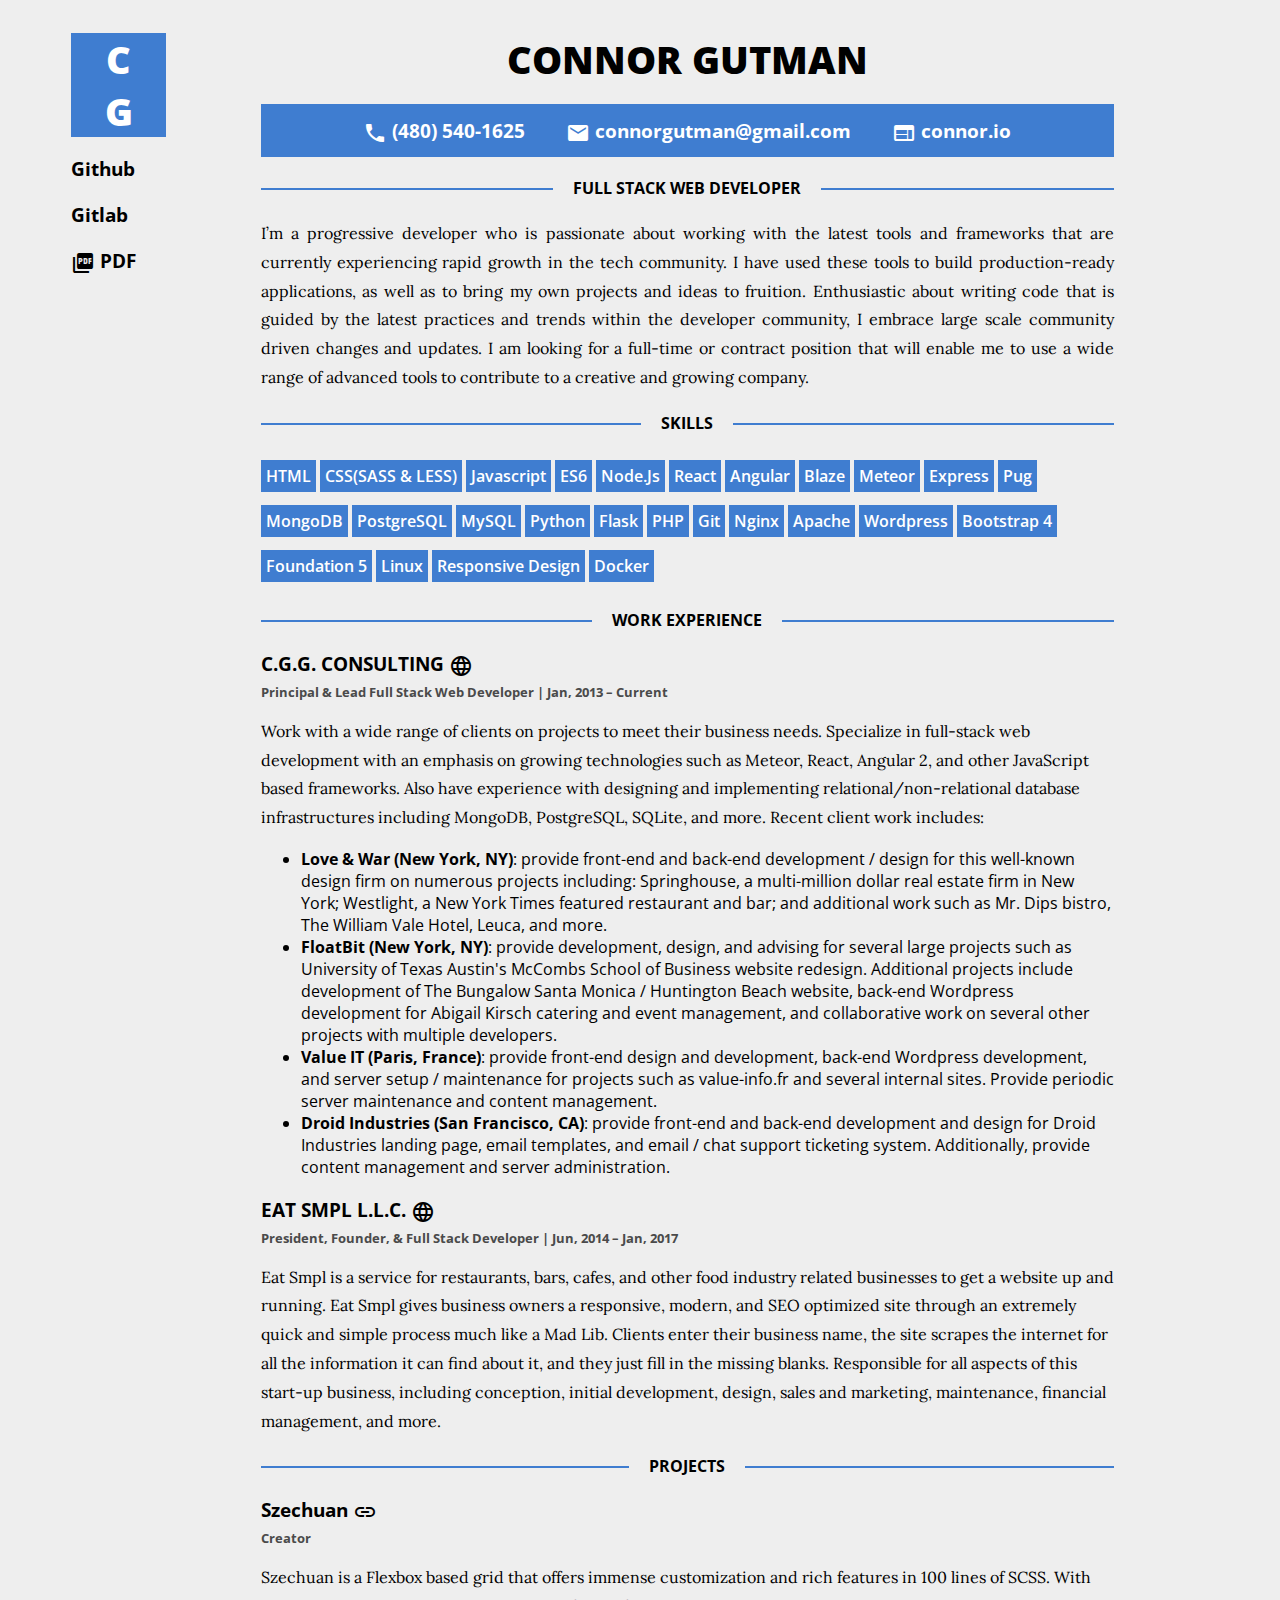
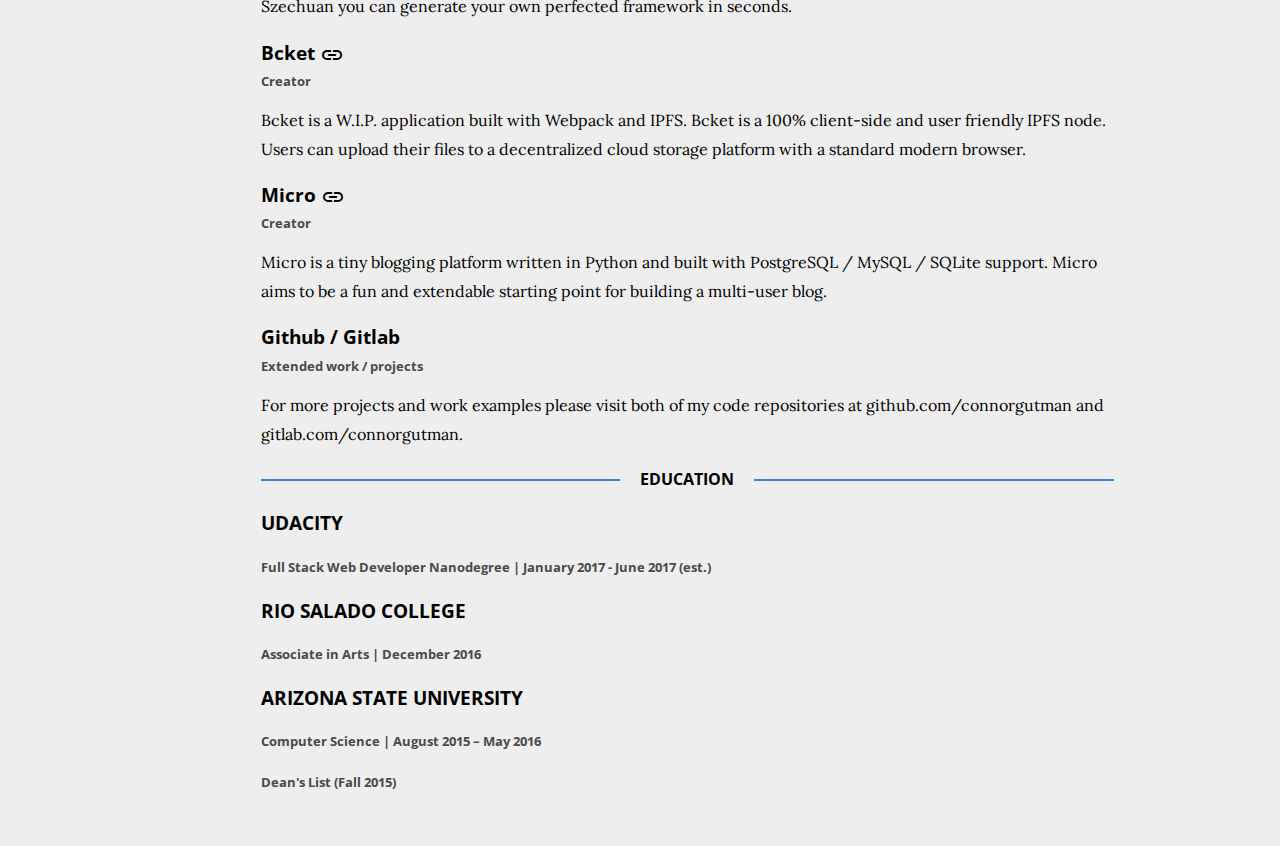
<file: index.html>
<!DOCTYPE html>
<html lang="en">

<head>
  <!-- Required meta tags -->
  <meta charset="utf-8">
  <meta name="viewport" content="width=device-width, initial-scale=1, shrink-to-fit=no">
  <link href="https://fonts.googleapis.com/css?family=Lora:400,700|Open+Sans:400,700" rel="stylesheet">
  <link href="https://fonts.googleapis.com/icon?family=Material+Icons" rel="stylesheet">
  <link href="https://maxcdn.bootstrapcdn.com/font-awesome/4.6.3/css/font-awesome.min.css" rel="stylesheet" integrity="sha384-T8Gy5hrqNKT+hzMclPo118YTQO6cYprQmhrYwIiQ/3axmI1hQomh7Ud2hPOy8SP1" crossorigin="anonymous">
  <link rel="stylesheet" href="css/grid.min.css">
  <link rel="stylesheet" href="css/main.min.css">
</head>

<body>
  <div class="grid">
    <div class="row">
      <div class="col col-2-of-12 col-m-8-of-8 m-hide">
        <h1 class="CG t-c"><span class="large">C<br>G</span></h1>
        <a href="https://github.com/ConnorGutman" target="_blank"><h3><i class="fa fa-github" aria-hidden="true"></i> Github</h3></a>
        <a href="https://gitlab.com/u/connorgutman" target="_blank"><h3><i class="fa fa-gitlab" aria-hidden="true"></i> Gitlab</h3></a>
        <a href="resume.pdf" target="_blank"><h3><i class="material-icons">&#xE415;</i> PDF</h3></a>
      </div>
      <div class="col col-9-of-12 col-m-8-of-8">
        <h1 class="t-c"><span class="large">Connor Gutman</span></h1>
        <h3 class="contact t-c"><a href="tel://1-480-540-1625"><i class="material-icons">&#xE0CD;</i> (480) 540-1625</a> <a href="mailto:connorgutman@gmail.com" target="_blank"><i class="material-icons">&#xE0BE;</i> connorgutman@gmail.com</a> <a href="http://connor.io" target="_blank"><i class="material-icons">&#xE051;</i> connor.io</a></h3>
        <h2 class="pinline t-c"><span>Full Stack Web Developer</span></h2>
        <p class="t-j">I’m a progressive developer who is passionate about working with the latest tools and frameworks that are currently experiencing rapid growth in the tech community. I have used these tools to build production-ready applications, as well as to bring my own projects and ideas to fruition. Enthusiastic about writing code that is guided by the latest practices and trends within the developer community, I embrace large scale community driven changes and updates. I am looking for a full-time or contract position that will enable me to use a wide range of advanced tools to contribute to a creative and growing company.</p>
        <h2 class="pinline t-c"><span>Skills</span></h2>
        <p class="skills"><span>HTML</span> <span>CSS(SASS &amp; LESS)</span> <span>Javascript</span> <span>ES6</span> <span>Node.Js</span> <span>React</span> <span>Angular</span> <span>Blaze</span> <span>Meteor</span> <span>Express</span> <span>Pug</span> <span>MongoDB</span> <span>PostgreSQL</span>          <span>MySQL</span> <span>Python</span> <span>Flask</span> <span>PHP</span> <span>Git</span> <span>Nginx</span> <span>Apache</span> <span>Wordpress</span> <span>Bootstrap 4</span> <span>Foundation 5</span> <span>Linux</span> <span>Responsive Design</span>          <span>Docker</span></p>
        <h2 class="pinline t-c"><span>Work Experience</span></h2>
        <h3 class="t-up job"><a href="http://connor.io" target="_blank">C.G.G. Consulting <i class="material-icons">&#xE894;</i></a></h3>
        <h5 class="job-desc">Principal &amp; Lead Full Stack Web Developer | Jan, 2013 – Current</h5>
        <p>Work with a wide range of clients on projects to meet their business needs. Specialize in full-stack web development with an emphasis on growing technologies such as Meteor, React, Angular 2, and other JavaScript based frameworks. Also have experience
          with designing and implementing relational/non-relational database infrastructures including MongoDB, PostgreSQL, SQLite, and more. Recent client work includes:</p>
        <ul class="work-place-points">
          <li><strong>Love &amp; War (New York, NY)</strong>: provide front-end and back-end development / design for this well-known design firm on numerous projects including: <a href="http://www.springhousepartners.com/" target="_blank">Springhouse</a>, a multi-million dollar real estate firm in New York; <a href="http://westlightnyc.com/" target="_blank">Westlight</a>, a New York Times featured restaurant and bar; and additional work such as <a href="http://misterdips.com/">Mr. Dips bistro</a>, <a href="https://www.thewilliamvale.com/">The William Vale Hotel</a>, Leuca, and more.</li>
          <li><strong>FloatBit (New York, NY)</strong>: provide development, design, and advising for several large projects such as University of Texas Austin's McCombs School of Business website redesign. Additional projects include development of The Bungalow
            Santa Monica / Huntington Beach website, back-end Wordpress development for Abigail Kirsch catering and event management, and collaborative work on several other projects with multiple developers.</li>
          <li><strong>Value IT (Paris, France)</strong>: provide front-end design and development, back-end Wordpress development, and server setup / maintenance for projects such as value-info.fr and several internal sites. Provide periodic server maintenance
            and content management.</li>
          <li><strong>Droid Industries (San Francisco, CA)</strong>: provide front-end and back-end development and design for Droid Industries landing page, email templates, and email / chat support ticketing system. Additionally, provide content management
            and server administration.</li>
        </ul>
        <h3 class="job"><a href="http://www.eatsmpl.com" target="_blank">EAT SMPL L.L.C. <i class="material-icons">&#xE894;</i></a></h3>
        <h5 class="job-desc">President, Founder, &amp; Full Stack Developer | Jun, 2014 – Jan, 2017</h5>
        <p class="job-bio">Eat Smpl is a service for restaurants, bars, cafes, and other food industry related businesses to get a website up and running. Eat Smpl gives business owners a responsive, modern, and SEO optimized site through an extremely quick and simple process
          much like a Mad Lib. Clients enter their business name, the site scrapes the internet for all the information it can find about it, and they just fill in the missing blanks. Responsible for all aspects of this start-up business, including conception,
          initial development, design, sales and marketing, maintenance, financial management, and more.</p>
        <h2 class="pinline t-c"><span>Projects</span></h2>
        <h3 class="project"><a href="https://connor.io/szechuan" target="_blank">Szechuan <i class="material-icons">&#xE157;</i></a></h3>
        <h5 class="project-desc">Creator</h5>
        <p class="project-bio">Szechuan is a Flexbox based grid that offers immense customization and rich features in 100 lines of SCSS. With Szechuan you can generate your own perfected framework in seconds.</p>
        <h3 class="project"><a href="https://connor.io/bcket/" target="_blank">Bcket <i class="material-icons">&#xE157;</i></a></h3>
        <h5 class="project-desc">Creator</h5>
        <p class="project-bio">Bcket is a W.I.P. application built with Webpack and IPFS. Bcket is a 100% client-side and user friendly IPFS node. Users can upload their files to a decentralized cloud storage platform with a standard modern browser.</p>
        <h3 class="project"><a href="https://p3-micro.appspot.com/" target="_blank">Micro <i class="material-icons">&#xE157;</i></a></h3>
        <h5 class="project-desc">Creator</h5>
        <p class="project-bio">Micro is a tiny blogging platform written in Python and built with PostgreSQL / MySQL / SQLite support. Micro aims to be a fun and extendable starting point for building a multi-user blog.</p>
        <h3 class="project"><a href="https://github.com/ConnorGutman" target="_blank">Github <i class="fa fa-github" aria-hidden="true"></i></a> / <a href="https://gitlab.com/u/connorgutman" target="_blank">Gitlab <i class="fa fa-gitlab" aria-hidden="true"></i></a></h3>
        <h5 class="project-desc">Extended work / projects</h5>
        <p class="project-bio">For more projects and work examples please visit both of my code repositories at github.com/connorgutman and gitlab.com/connorgutman.</p>
        <h2 class="pinline t-c"><span>Education</span></h2>
        <h3 class="education-listing">UDACITY</h3>
        <h5 class="education-listing-details">Full Stack Web Developer Nanodegree | January 2017 - June 2017 (est.)</h5>
        <h3 class="education-listing">RIO SALADO COLLEGE</h3>
        <h5 class="education-listing-details">Associate in Arts | December 2016</h5>
        <h3 class="education-listing">ARIZONA STATE UNIVERSITY</h3>
        <h5 class="education-listing-details">Computer Science | August 2015 – May 2016</h5>
        <h5 class="education-listing-details">Dean's List (Fall 2015)</h5>
      </div>
    </div>
  </div>
</body>

</html>
</file>
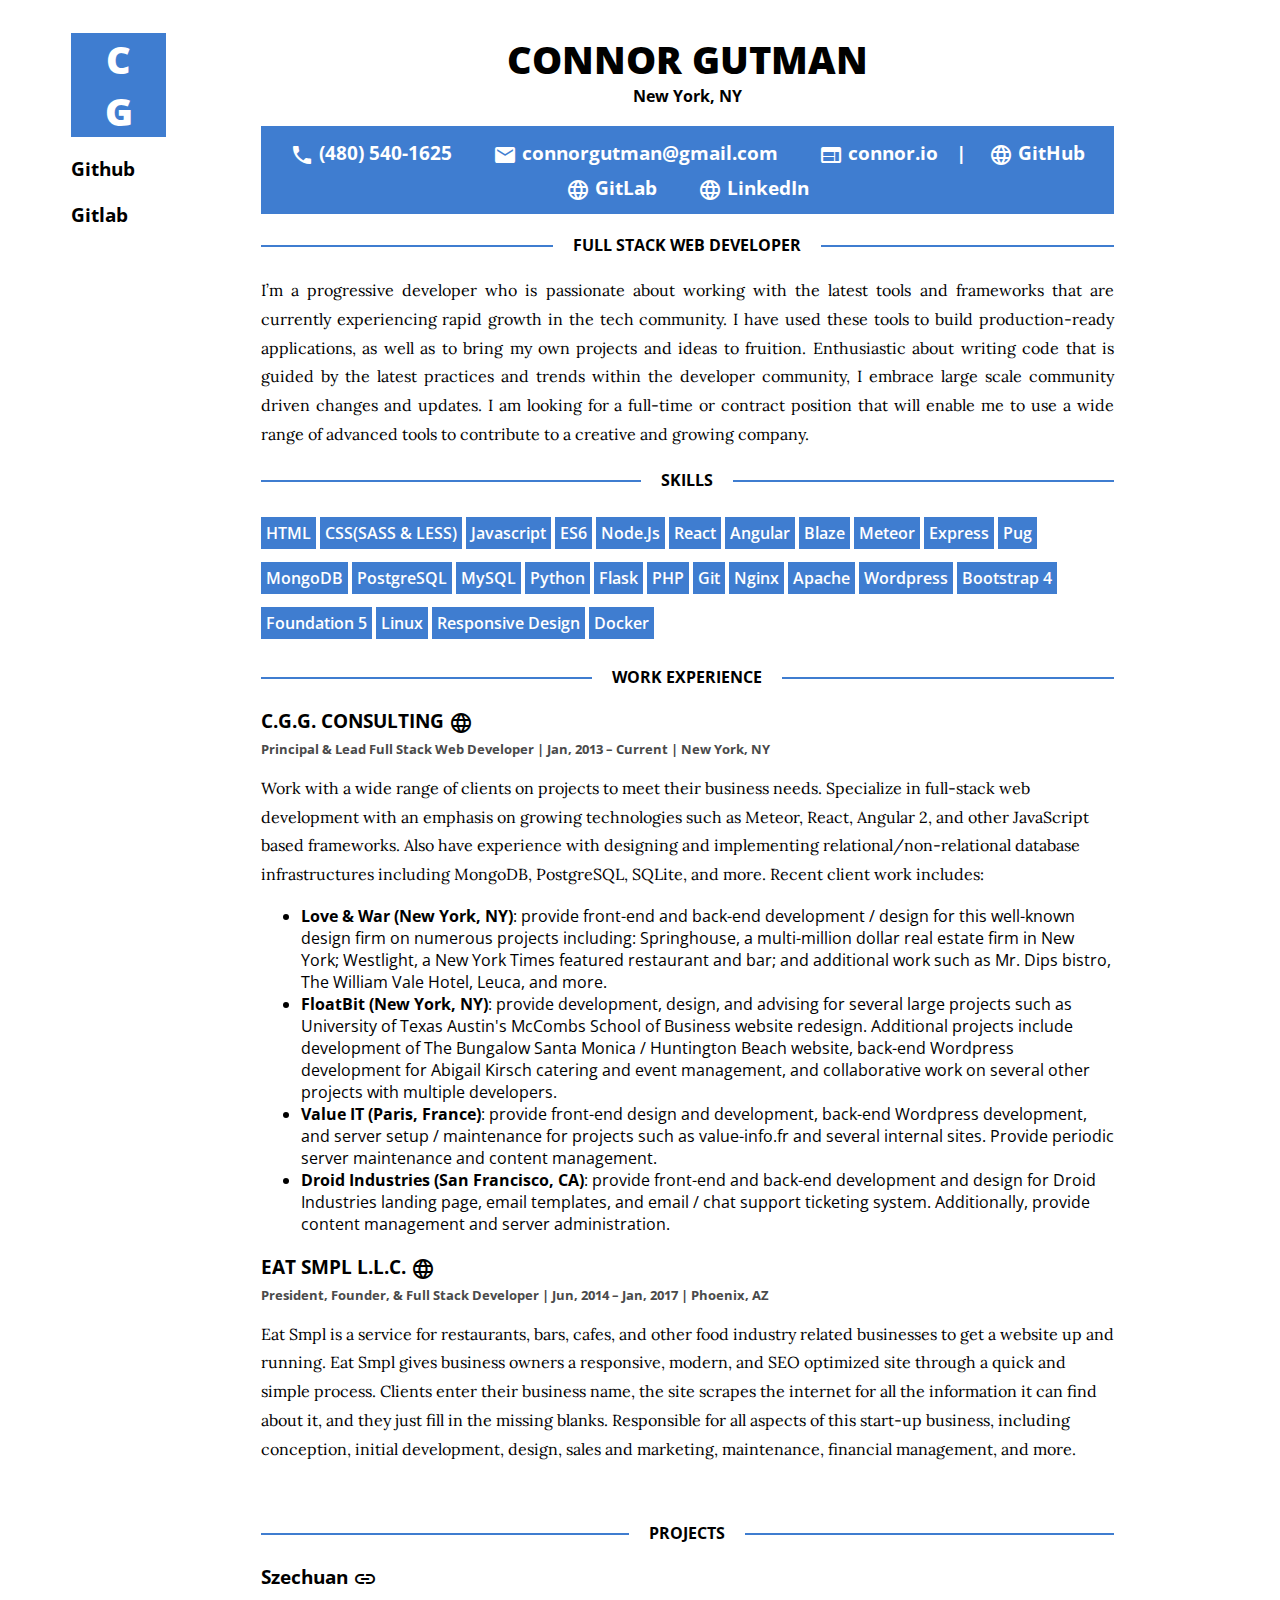
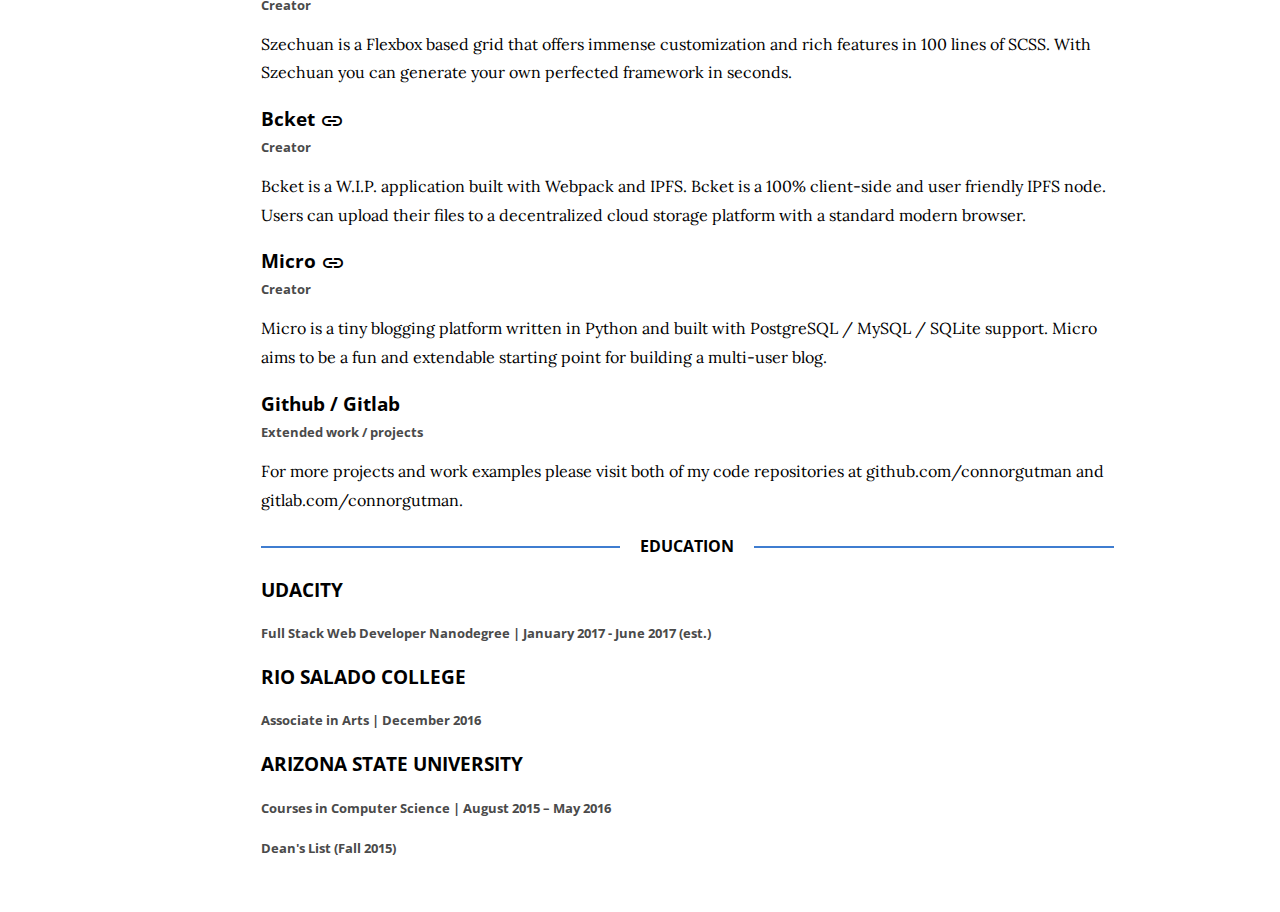
<file: friendly.html>
<!DOCTYPE html>
<html lang="en">

<head>
  <!-- Required meta tags -->
  <meta charset="utf-8">
  <meta name="viewport" content="width=device-width, initial-scale=1, shrink-to-fit=no">
  <link href="https://fonts.googleapis.com/css?family=Lora:400,700|Open+Sans:400,700" rel="stylesheet">
  <link href="https://fonts.googleapis.com/icon?family=Material+Icons" rel="stylesheet">
  <link href="https://maxcdn.bootstrapcdn.com/font-awesome/4.6.3/css/font-awesome.min.css" rel="stylesheet" integrity="sha384-T8Gy5hrqNKT+hzMclPo118YTQO6cYprQmhrYwIiQ/3axmI1hQomh7Ud2hPOy8SP1" crossorigin="anonymous">
  <link rel="stylesheet" href="css/grid.min.css">
  <link rel="stylesheet" href="css/main.min.css">
</head>

<body style="background-color: #fff;">
  <div class="grid" style="background-color: #fff;">
    <div class="row" style="background-color: #fff;">
      <div class="col col-2-of-12 col-m-8-of-8 m-hide">
        <h1 class="CG t-c"><span class="large">C<br>G</span></h1>
        <a href="https://github.com/ConnorGutman" target="_blank"><h3><i class="fa fa-github" aria-hidden="true"></i> Github</h3></a>
        <a href="https://gitlab.com/u/connorgutman" target="_blank"><h3><i class="fa fa-gitlab" aria-hidden="true"></i> Gitlab</h3></a>
      </div>
      <div class="col col-9-of-12 col-m-8-of-8">
        <h1 class="t-c"><span class="large">Connor Gutman</span></h1>
        <h4 class="t-c" style="margin:0;">New York, NY</h4>
        <h3 class="contact t-c"><a href="tel://1-480-540-1625"><i class="material-icons">&#xE0CD;</i> (480) 540-1625</a> <a href="mailto:connorgutman@gmail.com" target="_blank"><i class="material-icons">&#xE0BE;</i> connorgutman@gmail.com</a> <a href="http://connor.io" target="_blank"><i class="material-icons">&#xE051;</i> connor.io</a><span style="color: #fff">| </span><a href="https://github.com/ConnorGutman" target="_blank"><i class="material-icons">&#xE894;</i> GitHub</a> <a href="https://gitlab.com/u/connorgutman" target="_blank"><i class="material-icons">&#xE894;</i> GitLab</a> <a href="https://www.linkedin.com/in/connorgutman/" target="_blank"><i class="material-icons">&#xE894;</i> LinkedIn</a></h3>
        <h2 class="pinline t-c"><span>Full Stack Web Developer</span></h2>
        <p class="t-j">I’m a progressive developer who is passionate about working with the latest tools and frameworks that are currently experiencing rapid growth in the tech community. I have used these tools to build production-ready applications, as well as to bring my own projects and ideas to fruition. Enthusiastic about writing code that is guided by the latest practices and trends within the developer community, I embrace large scale community driven changes and updates. I am looking for a full-time or contract position that will enable me to use a wide range of advanced tools to contribute to a creative and growing company.</p>
        <h2 class="pinline t-c"><span>Skills</span></h2>
        <p class="skills"><span>HTML</span> <span>CSS(SASS &amp; LESS)</span> <span>Javascript</span> <span>ES6</span> <span>Node.Js</span> <span>React</span> <span>Angular</span> <span>Blaze</span> <span>Meteor</span> <span>Express</span> <span>Pug</span> <span>MongoDB</span> <span>PostgreSQL</span>          <span>MySQL</span> <span>Python</span> <span>Flask</span> <span>PHP</span> <span>Git</span> <span>Nginx</span> <span>Apache</span> <span>Wordpress</span> <span>Bootstrap 4</span> <span>Foundation 5</span> <span>Linux</span> <span>Responsive Design</span>          <span>Docker</span></p>
        <h2 class="pinline t-c"><span>Work Experience</span></h2>
        <h3 class="t-up job"><a href="http://connor.io" target="_blank">C.G.G. Consulting <i class="material-icons">&#xE894;</i></a></h3>
        <h5 class="job-desc">Principal &amp; Lead Full Stack Web Developer | Jan, 2013 – Current | New York, NY</h5>
        <p>Work with a wide range of clients on projects to meet their business needs. Specialize in full-stack web development with an emphasis on growing technologies such as Meteor, React, Angular 2, and other JavaScript based frameworks. Also have experience
          with designing and implementing relational/non-relational database infrastructures including MongoDB, PostgreSQL, SQLite, and more. Recent client work includes:</p>
        <ul class="work-place-points">
          <li><strong>Love &amp; War (New York, NY)</strong>: provide front-end and back-end development / design for this well-known design firm on numerous projects including: <a href="http://www.springhousepartners.com/" target="_blank">Springhouse</a>, a multi-million dollar real estate firm in New York; <a href="http://westlightnyc.com/" target="_blank">Westlight</a>, a New York Times featured restaurant and bar; and additional work such as <a href="http://misterdips.com/">Mr. Dips bistro</a>, <a href="https://www.thewilliamvale.com/">The William Vale Hotel</a>, Leuca, and more.</li>
          <li><strong>FloatBit (New York, NY)</strong>: provide development, design, and advising for several large projects such as University of Texas Austin's McCombs School of Business website redesign. Additional projects include development of The Bungalow
            Santa Monica / Huntington Beach website, back-end Wordpress development for Abigail Kirsch catering and event management, and collaborative work on several other projects with multiple developers.</li>
          <li><strong>Value IT (Paris, France)</strong>: provide front-end design and development, back-end Wordpress development, and server setup / maintenance for projects such as value-info.fr and several internal sites. Provide periodic server maintenance
            and content management.</li>
          <li><strong>Droid Industries (San Francisco, CA)</strong>: provide front-end and back-end development and design for Droid Industries landing page, email templates, and email / chat support ticketing system. Additionally, provide content management
            and server administration.</li>
        </ul>
        <h3 class="job"><a href="https://connor.io/eatsmpl" target="_blank">EAT SMPL L.L.C. <i class="material-icons">&#xE894;</i></a></h3>
        <h5 class="job-desc">President, Founder, &amp; Full Stack Developer | Jun, 2014 – Jan, 2017 | Phoenix, AZ</h5>
        <p class="job-bio">Eat Smpl is a service for restaurants, bars, cafes, and other food industry related businesses to get a website up and running. Eat Smpl gives business owners a responsive, modern, and SEO optimized site through a quick and simple process. Clients enter their business name, the site scrapes the internet for all the information it can find about it, and they just fill in the missing blanks. Responsible for all aspects of this start-up business, including conception,
          initial development, design, sales and marketing, maintenance, financial management, and more.</p>
          <br>
        <h2 class="pinline t-c"><span>Projects</span></h2>
        <h3 class="project"><a href="https://connor.io/szechuan" target="_blank">Szechuan <i class="material-icons">&#xE157;</i></a></h3>
        <h5 class="project-desc">Creator</h5>
        <p class="project-bio">Szechuan is a Flexbox based grid that offers immense customization and rich features in 100 lines of SCSS. With Szechuan you can generate your own perfected framework in seconds.</p>
        <h3 class="project"><a href="https://connor.io/bcket/" target="_blank">Bcket <i class="material-icons">&#xE157;</i></a></h3>
        <h5 class="project-desc">Creator</h5>
        <p class="project-bio">Bcket is a W.I.P. application built with Webpack and IPFS. Bcket is a 100% client-side and user friendly IPFS node. Users can upload their files to a decentralized cloud storage platform with a standard modern browser.</p>
        <h3 class="project"><a href="https://p3-micro.appspot.com/" target="_blank">Micro <i class="material-icons">&#xE157;</i></a></h3>
        <h5 class="project-desc">Creator</h5>
        <p class="project-bio">Micro is a tiny blogging platform written in Python and built with PostgreSQL / MySQL / SQLite support. Micro aims to be a fun and extendable starting point for building a multi-user blog.</p>
        <h3 class="project"><a href="https://github.com/ConnorGutman" target="_blank">Github <i class="fa fa-github" aria-hidden="true"></i></a> / <a href="https://gitlab.com/u/connorgutman" target="_blank">Gitlab <i class="fa fa-gitlab" aria-hidden="true"></i></a></h3>
        <h5 class="project-desc">Extended work / projects</h5>
        <p class="project-bio">For more projects and work examples please visit both of my code repositories at github.com/connorgutman and gitlab.com/connorgutman.</p>
        <h2 class="pinline t-c"><span>Education</span></h2>
        <h3 class="education-listing">UDACITY</h3>
        <h5 class="education-listing-details">Full Stack Web Developer Nanodegree | January 2017 - June 2017 (est.)</h5>
        <h3 class="education-listing">RIO SALADO COLLEGE</h3>
        <h5 class="education-listing-details">Associate in Arts | December 2016</h5>
        <h3 class="education-listing">ARIZONA STATE UNIVERSITY</h3>
        <h5 class="education-listing-details">Courses in Computer Science | August 2015 – May 2016</h5>
        <h5 class="education-listing-details">Dean's List (Fall 2015)</h5>
      </div>
    </div>
  </div>
</body>

</html>
</file>
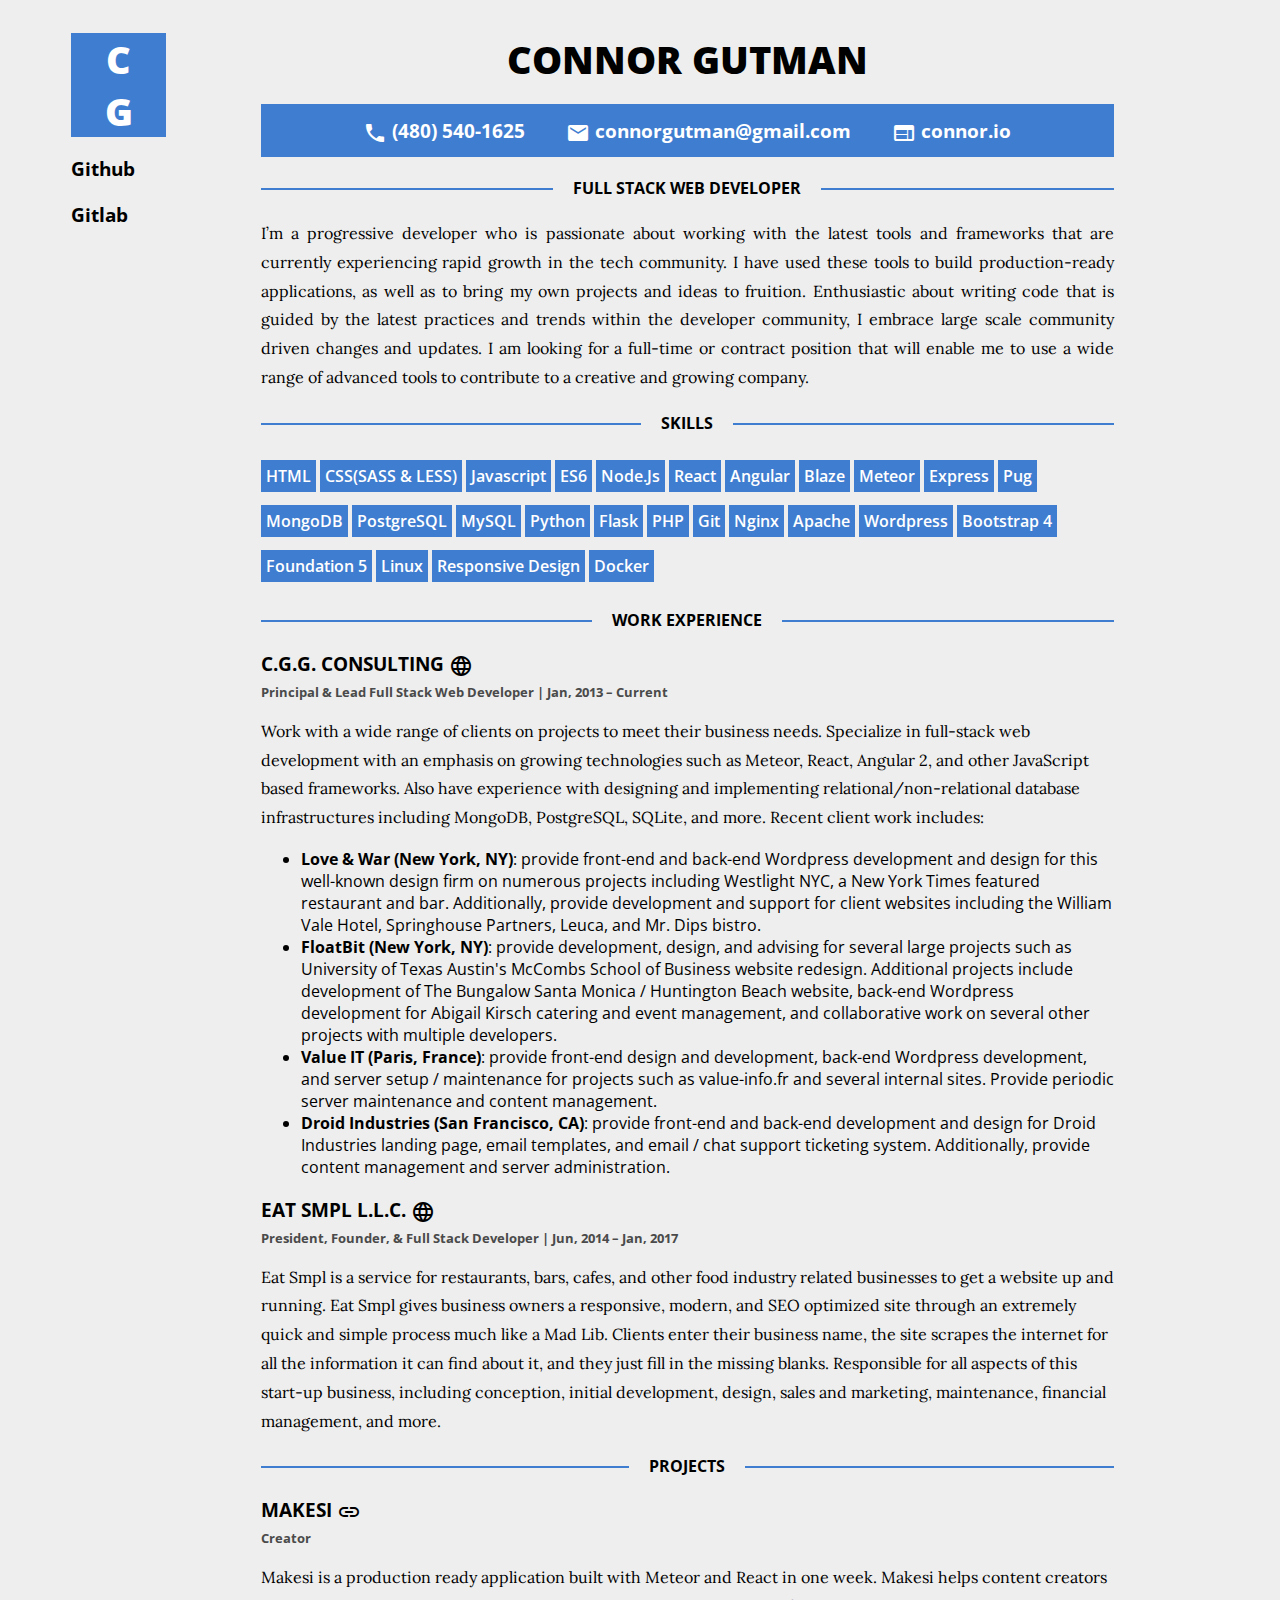
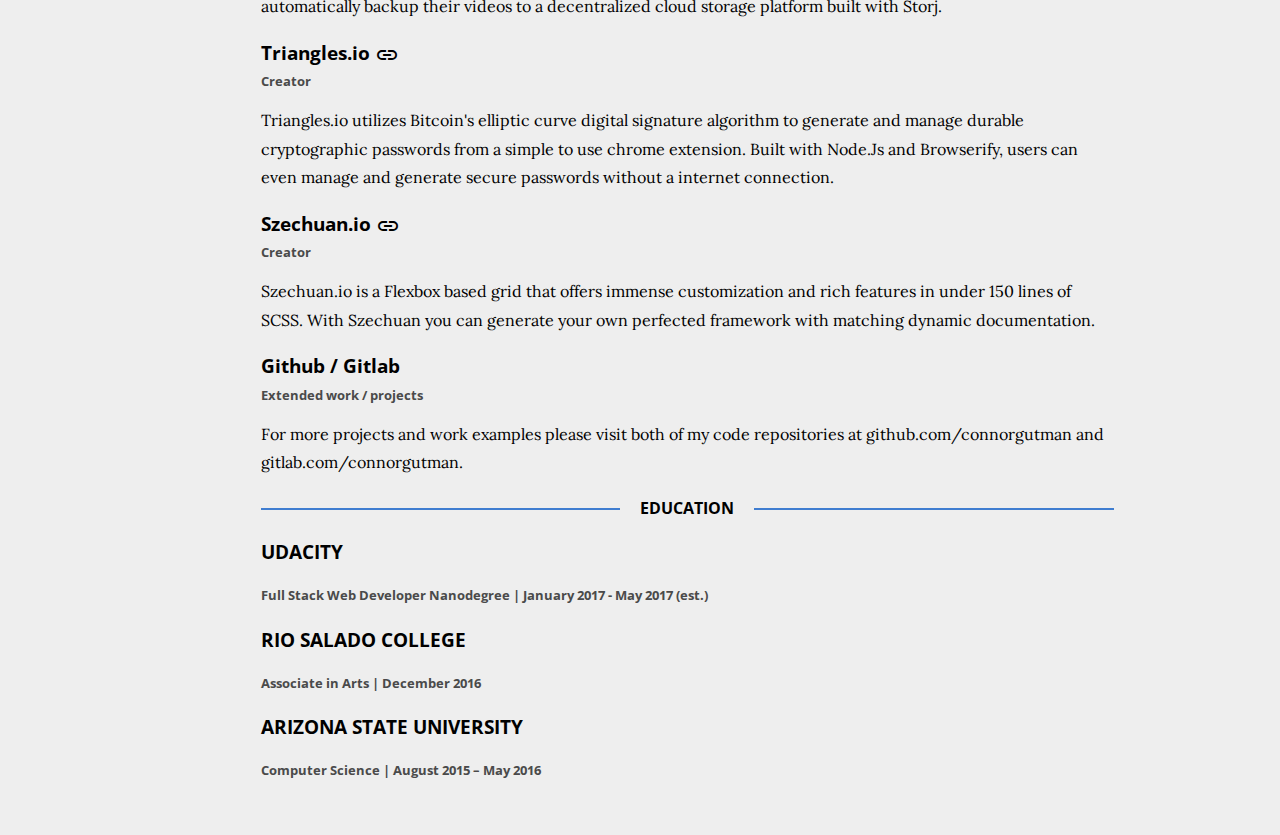
<file: redo.html>
<!DOCTYPE html>
<html lang="en">

<head>
  <!-- :) -->
  <!-- Required meta tags -->
  <meta charset="utf-8">
  <meta name="viewport" content="width=device-width, initial-scale=1, shrink-to-fit=no">
  <link href="https://fonts.googleapis.com/css?family=Lora:400,700|Open+Sans:400,700" rel="stylesheet">
  <link href="https://fonts.googleapis.com/icon?family=Material+Icons" rel="stylesheet">
  <link href="https://maxcdn.bootstrapcdn.com/font-awesome/4.6.3/css/font-awesome.min.css" rel="stylesheet" integrity="sha384-T8Gy5hrqNKT+hzMclPo118YTQO6cYprQmhrYwIiQ/3axmI1hQomh7Ud2hPOy8SP1" crossorigin="anonymous">
  <link rel="stylesheet" href="css/grid.min.css">
  <link rel="stylesheet" href="css/main.min.css">
</head>

<body>
  <div class="grid">
    <div class="row">
      <div class="col col-2-of-12 col-m-8-of-8 m-hide">
        <h1 class="CG t-c"><span class="large">C<br>G</span></h1>
        <a href="https://github.com/ConnorGutman" target="_blank"><h3><i class="fa fa-github" aria-hidden="true"></i> Github</h3></a>
        <a href="https://gitlab.com/u/connorgutman" target="_blank"><h3><i class="fa fa-gitlab" aria-hidden="true"></i> Gitlab</h3></a>
      </div>
      <div class="col col-9-of-12 col-m-8-of-8">
        <h1 class="t-c"><span class="large">Connor Gutman</span></h1>
        <h3 class="contact t-c"><a href="tel://1-480-540-1625"><i class="material-icons">&#xE0CD;</i> (480) 540-1625</a> <a href="mailto:connorgutman@gmail.com" target="_blank"><i class="material-icons">&#xE0BE;</i> connorgutman@gmail.com</a> <a href="http://connor.io" target="_blank"><i class="material-icons">&#xE051;</i> connor.io</a></h3>
        <h2 class="pinline t-c"><span>Full Stack Web Developer</span></h2>
        <p class="t-j">I’m a progressive developer who is passionate about working with the latest tools and frameworks that are currently experiencing rapid growth in the tech community. I have used these tools to build production-ready applications, as well as to bring my own projects and ideas to fruition. Enthusiastic about writing code that is guided by the latest practices and trends within the developer community, I embrace large scale community driven changes and updates. I am looking for a full-time or contract position that will enable me to use a wide range of advanced tools to contribute to a creative and growing company.</p>
        <h2 class="pinline t-c"><span>Skills</span></h2>
        <p class="skills"><span>HTML</span> <span>CSS(SASS &amp; LESS)</span> <span>Javascript</span> <span>ES6</span> <span>Node.Js</span> <span>React</span> <span>Angular</span> <span>Blaze</span> <span>Meteor</span> <span>Express</span> <span>Pug</span> <span>MongoDB</span> <span>PostgreSQL</span>          <span>MySQL</span> <span>Python</span> <span>Flask</span> <span>PHP</span> <span>Git</span> <span>Nginx</span> <span>Apache</span> <span>Wordpress</span> <span>Bootstrap 4</span> <span>Foundation 5</span> <span>Linux</span> <span>Responsive Design</span>          <span>Docker</span></p>
        <h2 class="pinline t-c"><span>Work Experience</span></h2>
        <h3 class="t-up job"><a href="http://connor.io" target="_blank">C.G.G. Consulting <i class="material-icons">&#xE894;</i></a></h3>
        <h5 class="job-desc">Principal &amp; Lead Full Stack Web Developer | Jan, 2013 – Current</h5>
        <p>Work with a wide range of clients on projects to meet their business needs. Specialize in full-stack web development with an emphasis on growing technologies such as Meteor, React, Angular 2, and other JavaScript based frameworks. Also have experience
          with designing and implementing relational/non-relational database infrastructures including MongoDB, PostgreSQL, SQLite, and more. Recent client work includes:</p>
        <ul class="work-place-points">
          <li><strong>Love &amp; War (New York, NY)</strong>: provide front-end and back-end Wordpress development and design for this well-known design firm on numerous projects including Westlight NYC, a New York Times featured restaurant and bar. Additionally,
            provide development and support for client websites including the William Vale Hotel, Springhouse Partners, Leuca, and Mr. Dips bistro.</li>
          <li><strong>FloatBit (New York, NY)</strong>: provide development, design, and advising for several large projects such as University of Texas Austin's McCombs School of Business website redesign. Additional projects include development of The Bungalow
            Santa Monica / Huntington Beach website, back-end Wordpress development for Abigail Kirsch catering and event management, and collaborative work on several other projects with multiple developers.</li>
          <li><strong>Value IT (Paris, France)</strong>: provide front-end design and development, back-end Wordpress development, and server setup / maintenance for projects such as value-info.fr and several internal sites. Provide periodic server maintenance
            and content management.</li>
          <li><strong>Droid Industries (San Francisco, CA)</strong>: provide front-end and back-end development and design for Droid Industries landing page, email templates, and email / chat support ticketing system. Additionally, provide content management
            and server administration.</li>
        </ul>
        <h3 class="job"><a href="http://www.eatsmpl.com" target="_blank">EAT SMPL L.L.C. <i class="material-icons">&#xE894;</i></a></h3>
        <h5 class="job-desc">President, Founder, &amp; Full Stack Developer | Jun, 2014 – Jan, 2017</h5>
        <p class="job-bio">Eat Smpl is a service for restaurants, bars, cafes, and other food industry related businesses to get a website up and running. Eat Smpl gives business owners a responsive, modern, and SEO optimized site through an extremely quick and simple process
          much like a Mad Lib. Clients enter their business name, the site scrapes the internet for all the information it can find about it, and they just fill in the missing blanks. Responsible for all aspects of this start-up business, including conception,
          initial development, design, sales and marketing, maintenance, financial management, and more.</p>
        <h2 class="pinline t-c"><span>Projects</span></h2>
        <h3 class="project"><a href="http://connorgutman.com/dialup" target="_blank">MAKESI <i class="material-icons">&#xE157;</i></a></h3>
        <h5 class="project-desc">Creator</h5>
        <p class="project-bio">Makesi is a production ready application built with Meteor and React in one week. Makesi helps content creators automatically backup their videos to a decentralized cloud storage platform built with <a href="https://storj.io" target="_blank">Storj</a>.</p>
        <h3 class="project"><a href="http://connorgutman.com/teemwork/" target="_blank">Triangles.io <i class="material-icons">&#xE157;</i></a></h3>
        <h5 class="project-desc">Creator</h5>
        <p class="project-bio">Triangles.io utilizes Bitcoin's elliptic curve digital signature algorithm to generate and manage durable cryptographic passwords from a simple to use chrome extension. Built with Node.Js and Browserify, users can even manage and generate secure passwords without a internet connection.</p>
        <h3 class="project"><a href="http://connorgutman.com/teemwork/" target="_blank">Szechuan.io <i class="material-icons">&#xE157;</i></a></h3>
        <h5 class="project-desc">Creator</h5>
        <p class="project-bio">Szechuan.io is a Flexbox based grid that offers immense customization and rich features in under 150 lines of SCSS. With Szechuan you can generate your own perfected framework with matching dynamic documentation.</p>
        <h3 class="project"><a href="https://github.com/ConnorGutman" target="_blank">Github <i class="fa fa-github" aria-hidden="true"></i></a> / <a href="https://gitlab.com/u/connorgutman" target="_blank">Gitlab <i class="fa fa-gitlab" aria-hidden="true"></i></a></h3>
        <h5 class="project-desc">Extended work / projects</h5>
        <p class="project-bio">For more projects and work examples please visit both of my code repositories at github.com/connorgutman and gitlab.com/connorgutman.</p>
        <h2 class="pinline t-c"><span>Education</span></h2>
        <h3 class="education-listing">UDACITY</h3>
        <h5 class="education-listing-details">Full Stack Web Developer Nanodegree | January 2017 - May 2017 (est.)</h5>
        <h3 class="education-listing">RIO SALADO COLLEGE</h3>
        <h5 class="education-listing-details">Associate in Arts | December 2016</h5>
        <h3 class="education-listing">ARIZONA STATE UNIVERSITY</h3>
        <h5 class="education-listing-details">Computer Science | August 2015 – May 2016</h5>
      </div>
    </div>
  </div>
</body>

</html>
</file>
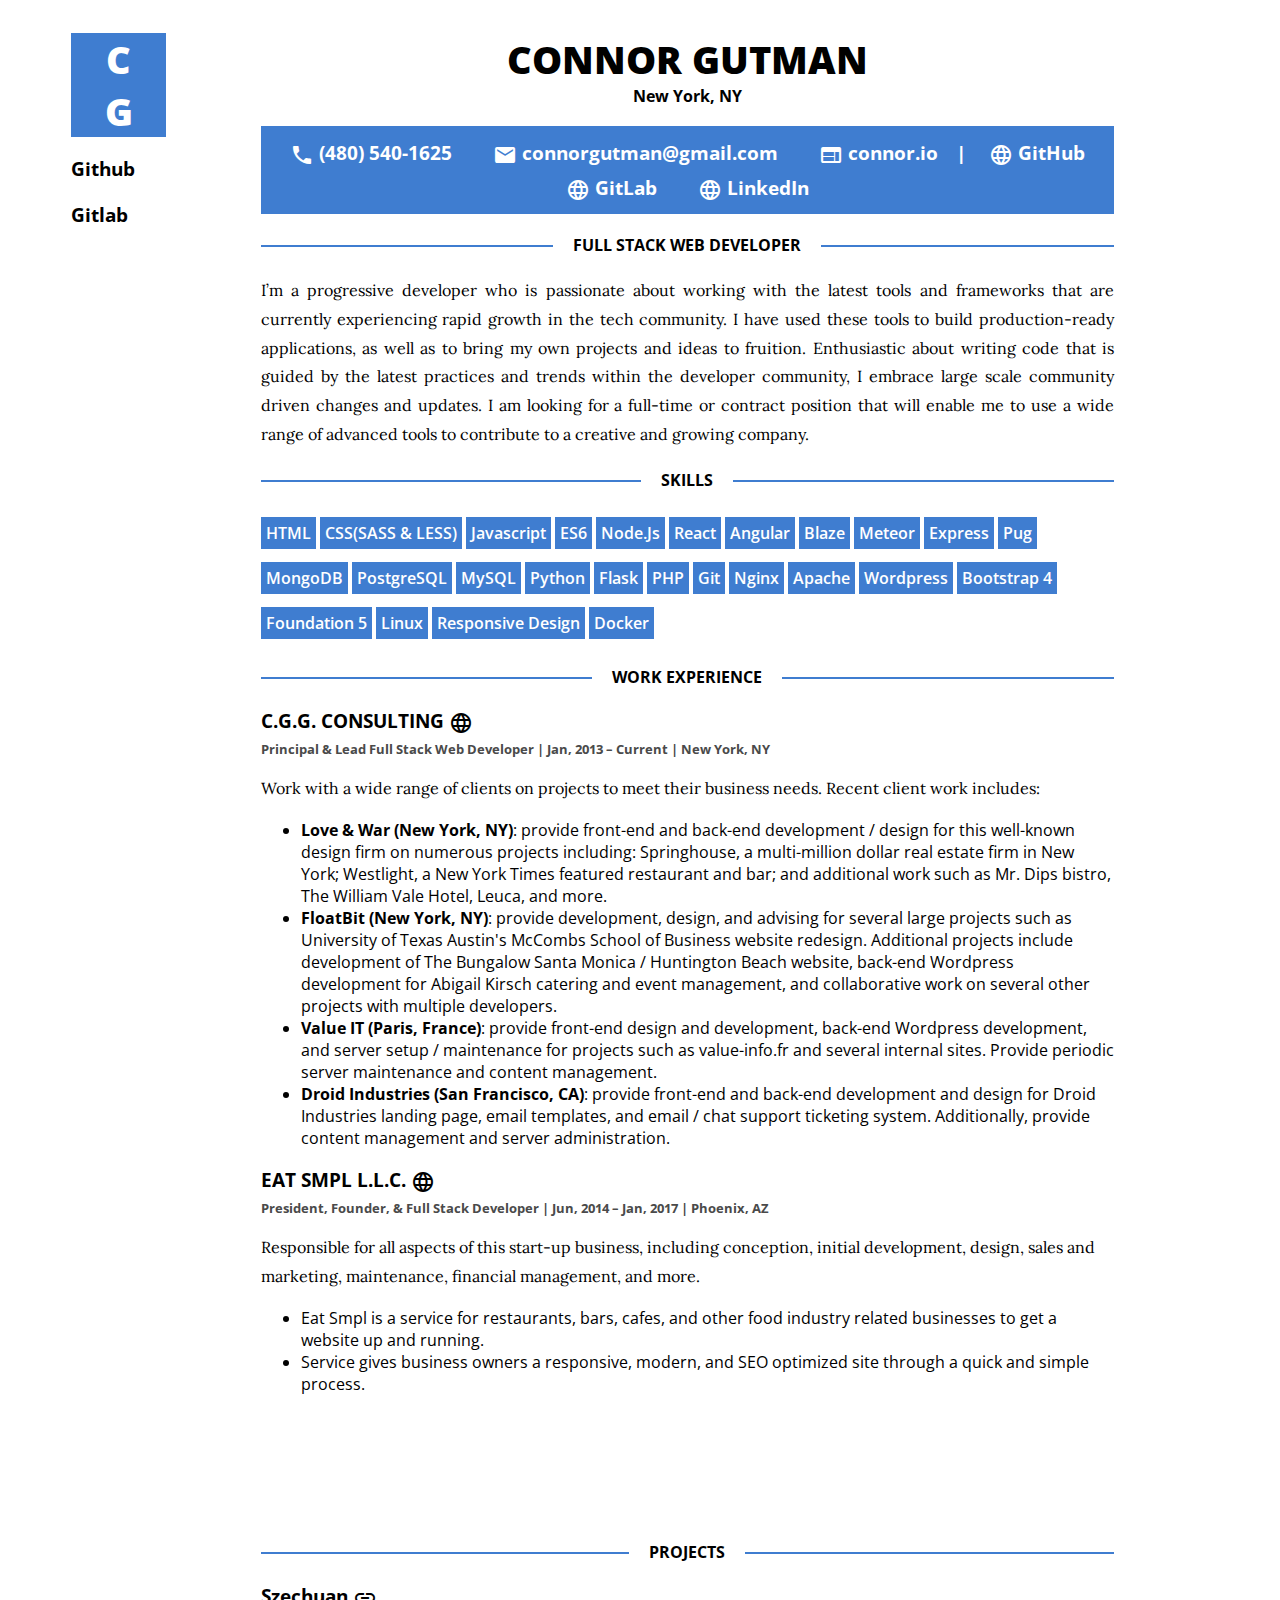
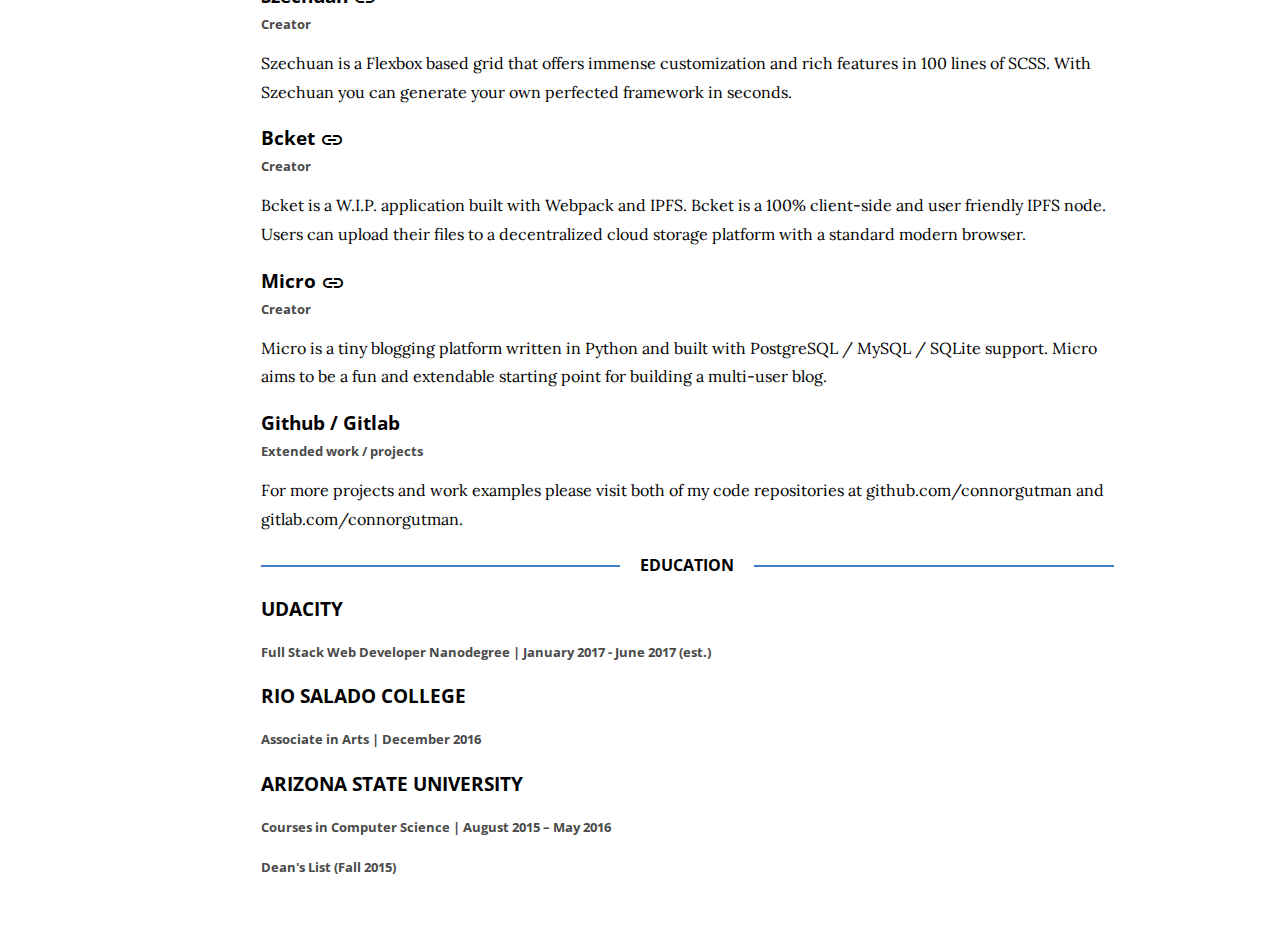
<file: udacity.html>
<!DOCTYPE html>
<html lang="en">

<head>
  <!-- Required meta tags -->
  <meta charset="utf-8">
  <meta name="viewport" content="width=device-width, initial-scale=1, shrink-to-fit=no">
  <link href="https://fonts.googleapis.com/css?family=Lora:400,700|Open+Sans:400,700" rel="stylesheet">
  <link href="https://fonts.googleapis.com/icon?family=Material+Icons" rel="stylesheet">
  <link href="https://maxcdn.bootstrapcdn.com/font-awesome/4.6.3/css/font-awesome.min.css" rel="stylesheet" integrity="sha384-T8Gy5hrqNKT+hzMclPo118YTQO6cYprQmhrYwIiQ/3axmI1hQomh7Ud2hPOy8SP1" crossorigin="anonymous">
  <link rel="stylesheet" href="css/grid.min.css">
  <link rel="stylesheet" href="css/main.min.css">
</head>

<body style="background-color: #fff;">
  <div class="grid" style="background-color: #fff;">
    <div class="row" style="background-color: #fff;">
      <div class="col col-2-of-12 col-m-8-of-8 m-hide">
        <h1 class="CG t-c"><span class="large">C<br>G</span></h1>
        <a href="https://github.com/ConnorGutman" target="_blank"><h3><i class="fa fa-github" aria-hidden="true"></i> Github</h3></a>
        <a href="https://gitlab.com/u/connorgutman" target="_blank"><h3><i class="fa fa-gitlab" aria-hidden="true"></i> Gitlab</h3></a>
      </div>
      <div class="col col-9-of-12 col-m-8-of-8">
        <h1 class="t-c"><span class="large">Connor Gutman</span></h1>
        <h4 class="t-c" style="margin:0;">New York, NY</h4>
        <h3 class="contact t-c"><a href="tel://1-480-540-1625"><i class="material-icons">&#xE0CD;</i> (480) 540-1625</a> <a href="mailto:connorgutman@gmail.com" target="_blank"><i class="material-icons">&#xE0BE;</i> connorgutman@gmail.com</a> <a href="http://connor.io" target="_blank"><i class="material-icons">&#xE051;</i> connor.io</a><span style="color: #fff">| </span><a href="https://github.com/ConnorGutman" target="_blank"><i class="material-icons">&#xE894;</i> GitHub</a> <a href="https://gitlab.com/u/connorgutman" target="_blank"><i class="material-icons">&#xE894;</i> GitLab</a> <a href="https://www.linkedin.com/in/connorgutman/" target="_blank"><i class="material-icons">&#xE894;</i> LinkedIn</a></h3>
        <h2 class="pinline t-c"><span>Full Stack Web Developer</span></h2>
        <p class="t-j">I’m a progressive developer who is passionate about working with the latest tools and frameworks that are currently experiencing rapid growth in the tech community. I have used these tools to build production-ready applications, as well as to bring my own projects and ideas to fruition. Enthusiastic about writing code that is guided by the latest practices and trends within the developer community, I embrace large scale community driven changes and updates. I am looking for a full-time or contract position that will enable me to use a wide range of advanced tools to contribute to a creative and growing company.</p>
        <h2 class="pinline t-c"><span>Skills</span></h2>
        <p class="skills"><span>HTML</span> <span>CSS(SASS &amp; LESS)</span> <span>Javascript</span> <span>ES6</span> <span>Node.Js</span> <span>React</span> <span>Angular</span> <span>Blaze</span> <span>Meteor</span> <span>Express</span> <span>Pug</span> <span>MongoDB</span> <span>PostgreSQL</span>          <span>MySQL</span> <span>Python</span> <span>Flask</span> <span>PHP</span> <span>Git</span> <span>Nginx</span> <span>Apache</span> <span>Wordpress</span> <span>Bootstrap 4</span> <span>Foundation 5</span> <span>Linux</span> <span>Responsive Design</span>          <span>Docker</span></p>
        <h2 class="pinline t-c"><span>Work Experience</span></h2>
        <h3 class="t-up job"><a href="http://connor.io" target="_blank">C.G.G. Consulting <i class="material-icons">&#xE894;</i></a></h3>
        <h5 class="job-desc">Principal &amp; Lead Full Stack Web Developer | Jan, 2013 – Current | New York, NY</h5>
        <p>Work with a wide range of clients on projects to meet their business needs. Recent client work includes:</p>
        <ul class="work-place-points">
          <li><strong>Love &amp; War (New York, NY)</strong>: provide front-end and back-end development / design for this well-known design firm on numerous projects including: <a href="http://www.springhousepartners.com/" target="_blank">Springhouse</a>, a multi-million dollar real estate firm in New York; <a href="http://westlightnyc.com/" target="_blank">Westlight</a>, a New York Times featured restaurant and bar; and additional work such as <a href="http://misterdips.com/">Mr. Dips bistro</a>, <a href="https://www.thewilliamvale.com/">The William Vale Hotel</a>, Leuca, and more.</li>
          <li><strong>FloatBit (New York, NY)</strong>: provide development, design, and advising for several large projects such as University of Texas Austin's McCombs School of Business website redesign. Additional projects include development of The Bungalow
            Santa Monica / Huntington Beach website, back-end Wordpress development for Abigail Kirsch catering and event management, and collaborative work on several other projects with multiple developers.</li>
          <li><strong>Value IT (Paris, France)</strong>: provide front-end design and development, back-end Wordpress development, and server setup / maintenance for projects such as value-info.fr and several internal sites. Provide periodic server maintenance
            and content management.</li>
          <li><strong>Droid Industries (San Francisco, CA)</strong>: provide front-end and back-end development and design for Droid Industries landing page, email templates, and email / chat support ticketing system. Additionally, provide content management
            and server administration.</li>
        </ul>
        <h3 class="job"><a href="https://connor.io/eatsmpl" target="_blank">EAT SMPL L.L.C. <i class="material-icons">&#xE894;</i></a></h3>
        <h5 class="job-desc">President, Founder, &amp; Full Stack Developer | Jun, 2014 – Jan, 2017 | Phoenix, AZ</h5>
        <p>Responsible for all aspects of this start-up business, including conception, initial development, design, sales and marketing, maintenance, financial management, and more.</p>
        <ul class="work-place-points">
          <li>Eat Smpl is a service for restaurants, bars, cafes, and other food industry related businesses to get a website up and running.</li>
          <li>Service gives business owners a responsive, modern, and SEO optimized site through a quick and simple process.</li>
        </ul>
        <br>
        <br>
          <br>
          <br>
          <br>
        <h2 class="pinline t-c"><span>Projects</span></h2>
        <h3 class="project"><a href="https://connor.io/szechuan" target="_blank">Szechuan <i class="material-icons">&#xE157;</i></a></h3>
        <h5 class="project-desc">Creator</h5>
        <p class="project-bio">Szechuan is a Flexbox based grid that offers immense customization and rich features in 100 lines of SCSS. With Szechuan you can generate your own perfected framework in seconds.</p>
        <h3 class="project"><a href="https://connor.io/bcket/" target="_blank">Bcket <i class="material-icons">&#xE157;</i></a></h3>
        <h5 class="project-desc">Creator</h5>
        <p class="project-bio">Bcket is a W.I.P. application built with Webpack and IPFS. Bcket is a 100% client-side and user friendly IPFS node. Users can upload their files to a decentralized cloud storage platform with a standard modern browser.</p>
        <h3 class="project"><a href="https://p3-micro.appspot.com/" target="_blank">Micro <i class="material-icons">&#xE157;</i></a></h3>
        <h5 class="project-desc">Creator</h5>
        <p class="project-bio">Micro is a tiny blogging platform written in Python and built with PostgreSQL / MySQL / SQLite support. Micro aims to be a fun and extendable starting point for building a multi-user blog.</p>
        <h3 class="project"><a href="https://github.com/ConnorGutman" target="_blank">Github <i class="fa fa-github" aria-hidden="true"></i></a> / <a href="https://gitlab.com/u/connorgutman" target="_blank">Gitlab <i class="fa fa-gitlab" aria-hidden="true"></i></a></h3>
        <h5 class="project-desc">Extended work / projects</h5>
        <p class="project-bio">For more projects and work examples please visit both of my code repositories at github.com/connorgutman and gitlab.com/connorgutman.</p>
        <h2 class="pinline t-c"><span>Education</span></h2>
        <h3 class="education-listing">UDACITY</h3>
        <h5 class="education-listing-details">Full Stack Web Developer Nanodegree | January 2017 - June 2017 (est.)</h5>
        <h3 class="education-listing">RIO SALADO COLLEGE</h3>
        <h5 class="education-listing-details">Associate in Arts | December 2016</h5>
        <h3 class="education-listing">ARIZONA STATE UNIVERSITY</h3>
        <h5 class="education-listing-details">Courses in Computer Science | August 2015 – May 2016</h5>
        <h5 class="education-listing-details">Dean's List (Fall 2015)</h5>
      </div>
    </div>
  </div>
</body>

</html>
</file>
<file: css/grid.min.css>
/*!
 * waffle-grid - v1.3.3 - (https://lucasgruwez.github.io/waffle-grid)
 * Copyright 2017 Lucas Gruwez.
 * Licensed under MIT
 * https://lucasgruwez.github.io/waffle-grid
 */.container{width:90%;max-width:90%;margin:0 auto}.grid{display:flex;flex-direction:column;width:90%;max-width:90%;margin:0 auto}.grid.full-width{width:100%;max-width:100%}.row{display:flex;flex-direction:row;width:100%;flex-wrap:wrap}.col{box-sizing:border-box;margin:0px;vertical-align:top}.center{margin-left:auto;margin-right:auto}.left{margin-right:auto}.right{margin-left:auto}.w-auto{flex:1}.col-1-of-4{width:calc(25% - 0px)}.push-1-of-4{margin-left:calc(25% + 0px / 2)}.pull-1-of-4{margin-right:calc(25% + 0px / 2)}.col-2-of-4{width:calc(50% - 0px)}.push-2-of-4{margin-left:calc(50% + 0px / 2)}.pull-2-of-4{margin-right:calc(50% + 0px / 2)}.col-3-of-4{width:calc(75% - 0px)}.push-3-of-4{margin-left:calc(75% + 0px / 2)}.pull-3-of-4{margin-right:calc(75% + 0px / 2)}.col-4-of-4{width:calc(100% - 0px)}.push-4-of-4{margin-left:calc(100% + 0px / 2)}.pull-4-of-4{margin-right:calc(100% + 0px / 2)}.col-1-of-8{width:calc(12.5% - 0px)}.push-1-of-8{margin-left:calc(12.5% + 0px / 2)}.pull-1-of-8{margin-right:calc(12.5% + 0px / 2)}.col-2-of-8{width:calc(25% - 0px)}.push-2-of-8{margin-left:calc(25% + 0px / 2)}.pull-2-of-8{margin-right:calc(25% + 0px / 2)}.col-3-of-8{width:calc(37.5% - 0px)}.push-3-of-8{margin-left:calc(37.5% + 0px / 2)}.pull-3-of-8{margin-right:calc(37.5% + 0px / 2)}.col-4-of-8{width:calc(50% - 0px)}.push-4-of-8{margin-left:calc(50% + 0px / 2)}.pull-4-of-8{margin-right:calc(50% + 0px / 2)}.col-5-of-8{width:calc(62.5% - 0px)}.push-5-of-8{margin-left:calc(62.5% + 0px / 2)}.pull-5-of-8{margin-right:calc(62.5% + 0px / 2)}.col-6-of-8{width:calc(75% - 0px)}.push-6-of-8{margin-left:calc(75% + 0px / 2)}.pull-6-of-8{margin-right:calc(75% + 0px / 2)}.col-7-of-8{width:calc(87.5% - 0px)}.push-7-of-8{margin-left:calc(87.5% + 0px / 2)}.pull-7-of-8{margin-right:calc(87.5% + 0px / 2)}.col-8-of-8{width:calc(100% - 0px)}.push-8-of-8{margin-left:calc(100% + 0px / 2)}.pull-8-of-8{margin-right:calc(100% + 0px / 2)}.col-1-of-12{width:calc(8.33333% - 0px)}.push-1-of-12{margin-left:calc(8.33333% + 0px / 2)}.pull-1-of-12{margin-right:calc(8.33333% + 0px / 2)}.col-2-of-12{width:calc(16.66667% - 0px)}.push-2-of-12{margin-left:calc(16.66667% + 0px / 2)}.pull-2-of-12{margin-right:calc(16.66667% + 0px / 2)}.col-3-of-12{width:calc(25% - 0px)}.push-3-of-12{margin-left:calc(25% + 0px / 2)}.pull-3-of-12{margin-right:calc(25% + 0px / 2)}.col-4-of-12{width:calc(33.33333% - 0px)}.push-4-of-12{margin-left:calc(33.33333% + 0px / 2)}.pull-4-of-12{margin-right:calc(33.33333% + 0px / 2)}.col-5-of-12{width:calc(41.66667% - 0px)}.push-5-of-12{margin-left:calc(41.66667% + 0px / 2)}.pull-5-of-12{margin-right:calc(41.66667% + 0px / 2)}.col-6-of-12{width:calc(50% - 0px)}.push-6-of-12{margin-left:calc(50% + 0px / 2)}.pull-6-of-12{margin-right:calc(50% + 0px / 2)}.col-7-of-12{width:calc(58.33333% - 0px)}.push-7-of-12{margin-left:calc(58.33333% + 0px / 2)}.pull-7-of-12{margin-right:calc(58.33333% + 0px / 2)}.col-8-of-12{width:calc(66.66667% - 0px)}.push-8-of-12{margin-left:calc(66.66667% + 0px / 2)}.pull-8-of-12{margin-right:calc(66.66667% + 0px / 2)}.col-9-of-12{width:calc(75% - 0px)}.push-9-of-12{margin-left:calc(75% + 0px / 2)}.pull-9-of-12{margin-right:calc(75% + 0px / 2)}.col-10-of-12{width:calc(83.33333% - 0px)}.push-10-of-12{margin-left:calc(83.33333% + 0px / 2)}.pull-10-of-12{margin-right:calc(83.33333% + 0px / 2)}.col-11-of-12{width:calc(91.66667% - 0px)}.push-11-of-12{margin-left:calc(91.66667% + 0px / 2)}.pull-11-of-12{margin-right:calc(91.66667% + 0px / 2)}.col-12-of-12{width:calc(100% - 0px)}.push-12-of-12{margin-left:calc(100% + 0px / 2)}.pull-12-of-12{margin-right:calc(100% + 0px / 2)}@media (max-width: 840px){.m-hide{display:none}.w-m-auto{flex:1}.col-m-1-of-4{width:calc(25% - 0px)}.push-m-1-of-4{margin-left:calc(25% + 0px / 2)}.pull-m-1-of-4{margin-right:calc(25% + 0px / 2)}.col-m-2-of-4{width:calc(50% - 0px)}.push-m-2-of-4{margin-left:calc(50% + 0px / 2)}.pull-m-2-of-4{margin-right:calc(50% + 0px / 2)}.col-m-3-of-4{width:calc(75% - 0px)}.push-m-3-of-4{margin-left:calc(75% + 0px / 2)}.pull-m-3-of-4{margin-right:calc(75% + 0px / 2)}.col-m-4-of-4{width:calc(100% - 0px)}.push-m-4-of-4{margin-left:calc(100% + 0px / 2)}.pull-m-4-of-4{margin-right:calc(100% + 0px / 2)}.col-m-1-of-6{width:calc(16.66667% - 0px)}.push-m-1-of-6{margin-left:calc(16.66667% + 0px / 2)}.pull-m-1-of-6{margin-right:calc(16.66667% + 0px / 2)}.col-m-2-of-6{width:calc(33.33333% - 0px)}.push-m-2-of-6{margin-left:calc(33.33333% + 0px / 2)}.pull-m-2-of-6{margin-right:calc(33.33333% + 0px / 2)}.col-m-3-of-6{width:calc(50% - 0px)}.push-m-3-of-6{margin-left:calc(50% + 0px / 2)}.pull-m-3-of-6{margin-right:calc(50% + 0px / 2)}.col-m-4-of-6{width:calc(66.66667% - 0px)}.push-m-4-of-6{margin-left:calc(66.66667% + 0px / 2)}.pull-m-4-of-6{margin-right:calc(66.66667% + 0px / 2)}.col-m-5-of-6{width:calc(83.33333% - 0px)}.push-m-5-of-6{margin-left:calc(83.33333% + 0px / 2)}.pull-m-5-of-6{margin-right:calc(83.33333% + 0px / 2)}.col-m-6-of-6{width:calc(100% - 0px)}.push-m-6-of-6{margin-left:calc(100% + 0px / 2)}.pull-m-6-of-6{margin-right:calc(100% + 0px / 2)}.col-m-1-of-8{width:calc(12.5% - 0px)}.push-m-1-of-8{margin-left:calc(12.5% + 0px / 2)}.pull-m-1-of-8{margin-right:calc(12.5% + 0px / 2)}.col-m-2-of-8{width:calc(25% - 0px)}.push-m-2-of-8{margin-left:calc(25% + 0px / 2)}.pull-m-2-of-8{margin-right:calc(25% + 0px / 2)}.col-m-3-of-8{width:calc(37.5% - 0px)}.push-m-3-of-8{margin-left:calc(37.5% + 0px / 2)}.pull-m-3-of-8{margin-right:calc(37.5% + 0px / 2)}.col-m-4-of-8{width:calc(50% - 0px)}.push-m-4-of-8{margin-left:calc(50% + 0px / 2)}.pull-m-4-of-8{margin-right:calc(50% + 0px / 2)}.col-m-5-of-8{width:calc(62.5% - 0px)}.push-m-5-of-8{margin-left:calc(62.5% + 0px / 2)}.pull-m-5-of-8{margin-right:calc(62.5% + 0px / 2)}.col-m-6-of-8{width:calc(75% - 0px)}.push-m-6-of-8{margin-left:calc(75% + 0px / 2)}.pull-m-6-of-8{margin-right:calc(75% + 0px / 2)}.col-m-7-of-8{width:calc(87.5% - 0px)}.push-m-7-of-8{margin-left:calc(87.5% + 0px / 2)}.pull-m-7-of-8{margin-right:calc(87.5% + 0px / 2)}.col-m-8-of-8{width:calc(100% - 0px)}.push-m-8-of-8{margin-left:calc(100% + 0px / 2)}.pull-m-8-of-8{margin-right:calc(100% + 0px / 2)}}@media (max-width: 480px){.s-hide{display:none}.w-s-auto{flex:1}.col-s-1-of-4{width:calc(25% - 0px)}.push-s-1-of-4{margin-left:calc(25% + 0px / 2)}.pull-s-1-of-4{margin-right:calc(25% + 0px / 2)}.col-s-2-of-4{width:calc(50% - 0px)}.push-s-2-of-4{margin-left:calc(50% + 0px / 2)}.pull-s-2-of-4{margin-right:calc(50% + 0px / 2)}.col-s-3-of-4{width:calc(75% - 0px)}.push-s-3-of-4{margin-left:calc(75% + 0px / 2)}.pull-s-3-of-4{margin-right:calc(75% + 0px / 2)}.col-s-4-of-4{width:calc(100% - 0px)}.push-s-4-of-4{margin-left:calc(100% + 0px / 2)}.pull-s-4-of-4{margin-right:calc(100% + 0px / 2)}.col-s-1-of-6{width:calc(16.66667% - 0px)}.push-s-1-of-6{margin-left:calc(16.66667% + 0px / 2)}.pull-s-1-of-6{margin-right:calc(16.66667% + 0px / 2)}.col-s-2-of-6{width:calc(33.33333% - 0px)}.push-s-2-of-6{margin-left:calc(33.33333% + 0px / 2)}.pull-s-2-of-6{margin-right:calc(33.33333% + 0px / 2)}.col-s-3-of-6{width:calc(50% - 0px)}.push-s-3-of-6{margin-left:calc(50% + 0px / 2)}.pull-s-3-of-6{margin-right:calc(50% + 0px / 2)}.col-s-4-of-6{width:calc(66.66667% - 0px)}.push-s-4-of-6{margin-left:calc(66.66667% + 0px / 2)}.pull-s-4-of-6{margin-right:calc(66.66667% + 0px / 2)}.col-s-5-of-6{width:calc(83.33333% - 0px)}.push-s-5-of-6{margin-left:calc(83.33333% + 0px / 2)}.pull-s-5-of-6{margin-right:calc(83.33333% + 0px / 2)}.col-s-6-of-6{width:calc(100% - 0px)}.push-s-6-of-6{margin-left:calc(100% + 0px / 2)}.pull-s-6-of-6{margin-right:calc(100% + 0px / 2)}}@media (min-width: 480px){.s-and-lower{display:none}}@media (min-width: 840px){.m-and-lower{display:none}}
/*# sourceMappingURL=grid.min.css.map */
</file>
<file: css/main.min.css>
body{background-color:#eee;font-family:'Open Sans'}h1{font-family:'Open Sans';font-weight:700;font-style:italic;margin:0;font-size:2em}h1 .large{font-weight:800;text-transform:uppercase;font-style:normal;font-size:1.2em}h5{color:#4a4a4a}a{color:#000;text-decoration:none}a i{vertical-align:middle}p{line-height:1.8em;font-family:'Lora'}.grid{background-color:#eee;padding:2%}.strong{font-weight:600}.t-il{display:inline}.t-il-l{float:left;margin:0}.t-il-r{float:right;margin:0}.t-l{text-align:left}.t-c{text-align:center}.t-r{text-align:right}.t-j{text-align:justify}.t-up{text-transform:uppercase}.t-dec{text-decoration:underline}.job,.project{margin-bottom:5px}.job-desc,.project-desc{margin:0}.pinline{display:block;overflow:hidden;font-size:1em;font-weight:100;margin:20px 0;font-family:'Open Sans';font-weight:700;text-transform:uppercase}.pinline span{position:relative;display:inline-block;line-height:1}.pinline span:before,.pinline span:after{content:"";position:absolute;top:50%;height:2px;background:#3f7dd0;width:99999px}.pinline span:before{left:100%;margin-left:20px}.pinline span:after{right:100%;margin-right:20px}.CG{width:50%;background-color:#3f7dd0;color:#fff}@media (max-width: 840px){.CG{width:100%}}.contact{background-color:#3f7dd0;padding:1vh;line-height:35px}.contact a{margin:2vh;color:#fff}.contact a:hover{color:#000}@media (max-width: 840px){.contact a{display:flex;width:100%;font-size:0.75em}}.skills span{font-family:'Open Sans';background-color:#3f7dd0;color:#fff;font-weight:600;padding:5px;line-height:45px}.skills span:hover{background-color:#000}
/*# sourceMappingURL=main.min.css.map */
</file>
